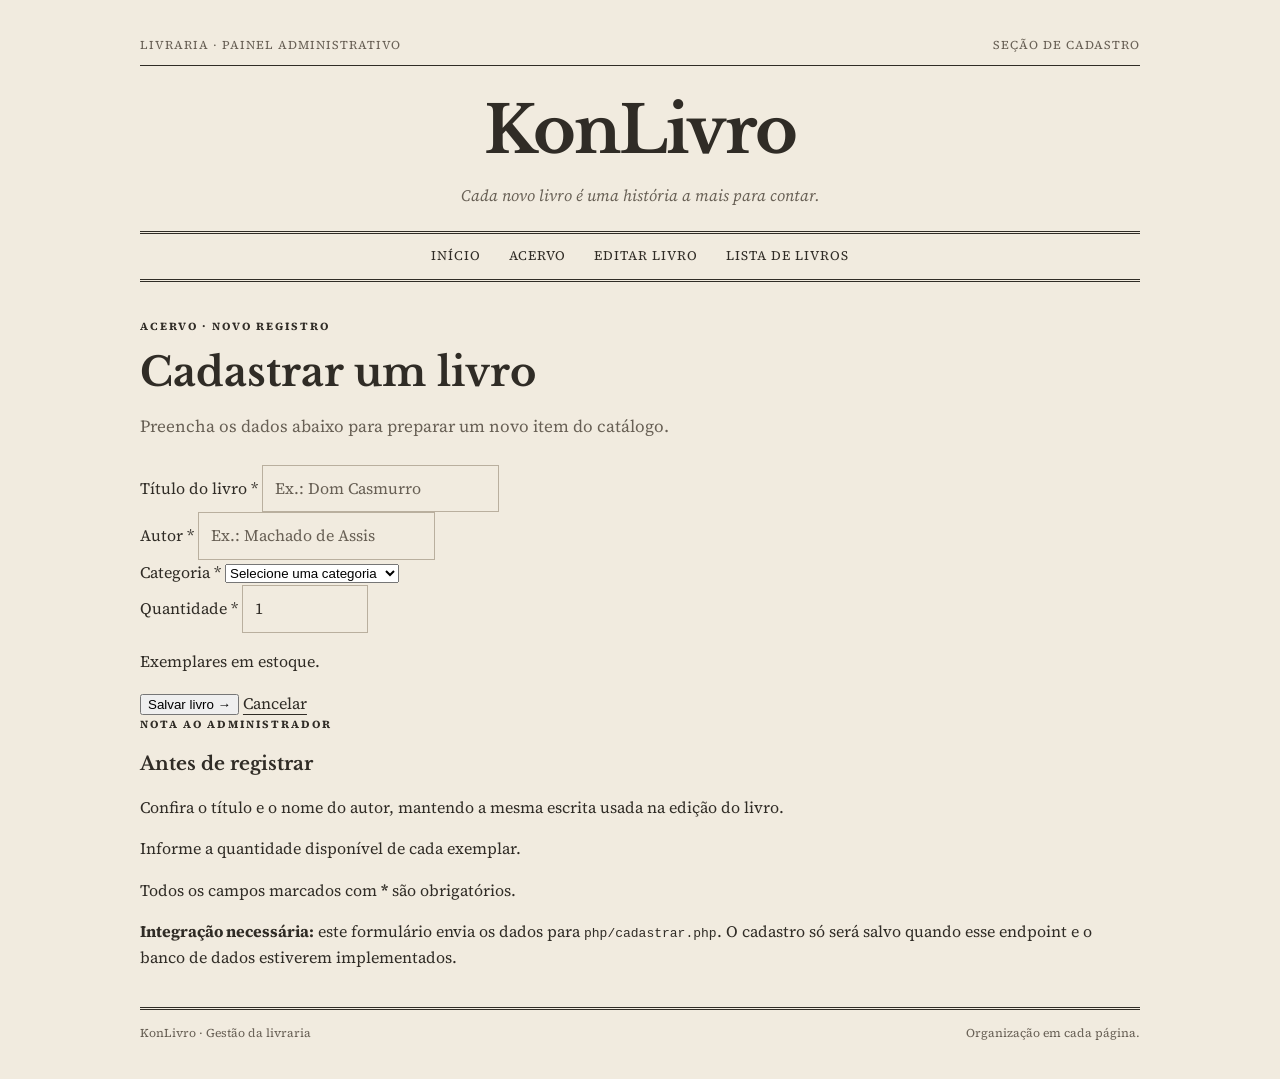
<file: HTML/cadastrar.html>
<!DOCTYPE html>
<html lang="pt-BR">
<head>
  <meta charset="UTF-8">
  <meta name="viewport" content="width=device-width, initial-scale=1.0">
  <title>Cadastrar livro — KonLivro</title>

  <link rel="preconnect" href="https://fonts.googleapis.com">
  <link rel="preconnect" href="https://fonts.gstatic.com" crossorigin>
  <link href="https://fonts.googleapis.com/css2?family=Libre+Baskerville:wght@400;700&family=Source+Serif+4:wght@400;600;700&display=swap" rel="stylesheet">
  <link rel="stylesheet" href="../CSS/estilo.css">

</head>
<body>
  <div class="jornal">
    <header>
      <div class="edicao">
        <span>Livraria · Painel administrativo</span>
        <span>Seção de cadastro</span>
      </div>

      <h1>KonLivro</h1>
      <p class="subtitulo">Cada novo livro é uma história a mais para contar.</p>

      <nav aria-label="Navegação principal">
        <a href="index.html">Início</a>
        <a href="index.html#acervo">Acervo</a>
        <a href="editar.html">Editar livro</a>
        <a href="lista.html">Lista de livros</a>
      </nav>
    </header>

    <main>
      <div class="entrada">
        <p class="rotulo">Acervo · Novo registro</p>
        <h2>Cadastrar um livro</h2>
        <p class="introducao">Preencha os dados abaixo para preparar um novo item do catálogo.</p>
      </div>

      <div class="conteudo entrada">
        <form
          id="formCadastro"
          class="formulario"
          action="../PHP/cadastrar.php" method="POST"
          method="post"
        >
          <div class="campo completo">
            <label for="titulo">Título do livro *</label>
            <input
              id="titulo"
              name="titulo"
              type="text"
              maxlength="150"
              placeholder="Ex.: Dom Casmurro"
              required
            >
          </div>

          <div class="campo completo">
            <label for="autor">Autor *</label>
            <input
              id="autor"
              name="autor"
              type="text"
              maxlength="120"
              placeholder="Ex.: Machado de Assis"
              required
            >
          </div>

          <div class="campo completo">
            <label for="categoria">Categoria *</label>
            <select id="categoria" name="categoria" required>
              <option value="">Selecione uma categoria</option>
              <option value="literatura-brasileira">Literatura brasileira</option>
              <option value="ficcao">Ficção</option>
              <option value="fantasia">Fantasia</option>
              <option value="educacao">Educação</option>
              <option value="desenvolvimento-pessoal">Desenvolvimento pessoal</option>
              <option value="outras">Outras</option>
            </select>
          </div>

          <div class="campo">
            <label for="quantidade">Quantidade *</label>
            <input
              id="quantidade"
              name="quantidade"
              type="number"
              min="0"
              max="999999"
              step="1"
              value="1"
              aria-describedby="ajudaQuantidade"
              required
            >
            <p class="ajuda" id="ajudaQuantidade">Exemplares em estoque.</p>
          </div>

          <p id="mensagem" class="completo" role="alert"></p>

          <div class="acoes completo">
            <button type="submit">Salvar livro →</button>
            <a href="index.html">Cancelar</a>
          </div>
        </form>

        <aside aria-labelledby="orientacoes">
          <p class="rotulo">Nota ao administrador</p>
          <h3 id="orientacoes">Antes de registrar</h3>
          <p>Confira o título e o nome do autor, mantendo a mesma escrita usada na edição do livro.</p>
          <p>Informe a quantidade disponível de cada exemplar.</p>
          <p class="nota">Todos os campos marcados com <strong>*</strong> são obrigatórios.</p>
          <p class="nota">
            <strong>Integração necessária:</strong> este formulário envia os dados
            para <code>php/cadastrar.php</code>. O cadastro só será salvo quando
            esse endpoint e o banco de dados estiverem implementados.
          </p>
        </aside>
      </div>
    </main>

    <footer>
      <span>KonLivro · Gestão da livraria</span>
      <span>Organização em cada página.</span>
    </footer>
  </div>

  <script src="../JavaScript/cadastrar.js"></script>
</body>
</html>
</file>
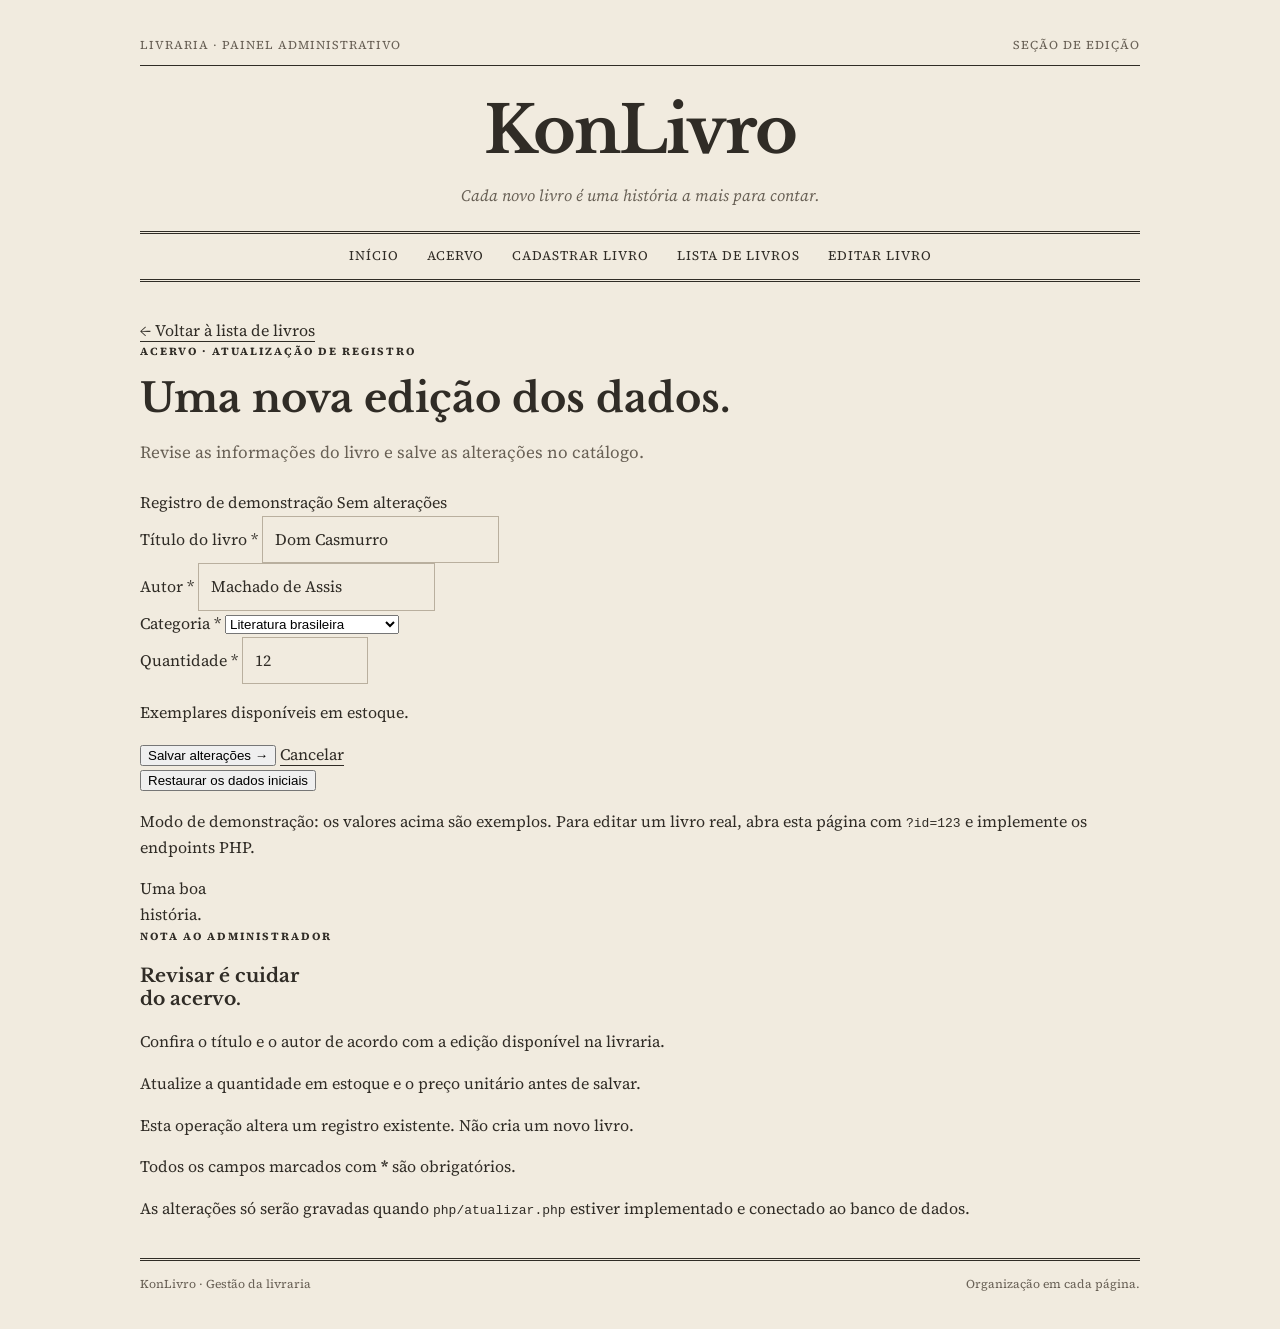
<file: HTML/editar.html>
<!DOCTYPE html>
<html lang="pt-BR">
<head>
  <meta charset="UTF-8">
  <meta name="viewport" content="width=device-width, initial-scale=1.0">
  <title>Editar livro — KonLivro</title>
  <link rel="preconnect" href="https://fonts.googleapis.com">
  <link rel="preconnect" href="https://fonts.gstatic.com" crossorigin>
  <link href="https://fonts.googleapis.com/css2?family=Libre+Baskerville:wght@400;700&family=Source+Serif+4:wght@400;500;600;700&display=swap" rel="stylesheet">
  <link href="../CSS/estilo.css" rel="stylesheet">
</head>
<body>
  <div class="jornal">
    <header>
      <div class="edicao">
        <span>Livraria · Painel administrativo</span>
        <span>Seção de edição</span>
      </div>
      <h1>KonLivro</h1>
      <p class="subtitulo">Cada novo livro é uma história a mais para contar.</p>
      <nav aria-label="Navegação principal">
        <a href="index.html">Início</a>
        <a href="index.html#acervo">Acervo</a>
        <a href="cadastrar.html">Cadastrar livro</a>
        <a href="lista.html">Lista de livros</a>
        <a href="editar.html" aria-current="page">Editar livro</a>
      </nav>
    </header>

    <main>
      <a class="voltar" href="lista.html">← Voltar à lista de livros</a>
      <div class="entrada">
        <p class="rotulo">Acervo · Atualização de registro</p>
        <h2>Uma nova edição dos dados.</h2>
        <p class="introducao">Revise as informações do livro e salve as alterações no catálogo.</p>
      </div>

      <div class="conteudo">
        <section aria-label="Formulário de edição">
          <div class="form-topo">
            <span id="registro">Registro de demonstração</span>
            <span class="indicador" id="estado">Sem alterações</span>
          </div>

          <form id="formEdicao" action="../PHP/editar.php" method="post">
            <input type="hidden" id="livroId" name="id" value="">
            <div class="campos">
              <div class="completo">
                <label for="titulo">Título do livro <span>*</span></label>
                <input id="titulo" name="titulo" maxlength="150" value="Dom Casmurro" required>
              </div>
              <div class="completo">
                <label for="autor">Autor <span>*</span></label>
                <input id="autor" name="autor" maxlength="120" value="Machado de Assis" required>
              </div>
              <div class="completo">
                <label for="categoria">Categoria <span>*</span></label>
                <select id="categoria" name="categoria" required>
                  <option value="">Selecione uma categoria</option>
                  <option value="literatura-brasileira" selected>Literatura brasileira</option>
                  <option value="ficcao">Ficção</option>
                  <option value="fantasia">Fantasia</option>
                  <option value="educacao">Educação</option>
                  <option value="desenvolvimento-pessoal">Desenvolvimento pessoal</option>
                  <option value="outras">Outras</option>
                </select>
              </div>
              <div>
                <label for="quantidade">Quantidade <span>*</span></label>
                <input id="quantidade" name="quantidade" type="number" min="0" max="999999" step="1" value="12" aria-describedby="ajudaQuantidade" required>
                <p class="ajuda" id="ajudaQuantidade">Exemplares disponíveis em estoque.</p>
              </div>

            </div>

            <p id="mensagem" role="alert"></p>

            <div class="acoes">
              <button class="salvar" type="submit">Salvar alterações <span aria-hidden="true">→</span></button>
              <a class="cancelar" href="lista.html">Cancelar</a>
            </div>
            <button class="restaurar" id="restaurar" type="button">Restaurar os dados iniciais</button>
            <p class="aviso" id="aviso">
              Modo de demonstração: os valores acima são exemplos.
              Para editar um livro real, abra esta página com
              <code>?id=123</code> e implemente os endpoints PHP.
            </p>
          </form>
        </section>

        <aside aria-labelledby="orientacoes">
          <div class="ilustracao" aria-hidden="true">
            <div class="livro"><span>Uma boa<br>história.</span></div>
          </div>
          <p class="rotulo">Nota ao administrador</p>
          <h3 id="orientacoes">Revisar é cuidar<br>do acervo.</h3>
          <p>Confira o título e o autor de acordo com a edição disponível na livraria.</p>
          <p>Atualize a quantidade em estoque e o preço unitário antes de salvar.</p>
          <p class="nota">Esta operação altera um registro existente. Não cria um novo livro.</p>
          <p class="nota">Todos os campos marcados com <strong>*</strong> são obrigatórios.</p>
          <p class="nota">As alterações só serão gravadas quando <code>php/atualizar.php</code> estiver implementado e conectado ao banco de dados.</p>
        </aside>
      </div>
    </main>

    <footer>
      <span>KonLivro · Gestão da livraria</span>
      <span>Organização em cada página.</span>
    </footer>
  </div>

  <script src="../JavaScript/editar.js"></script>
</body>
</html>
</file>
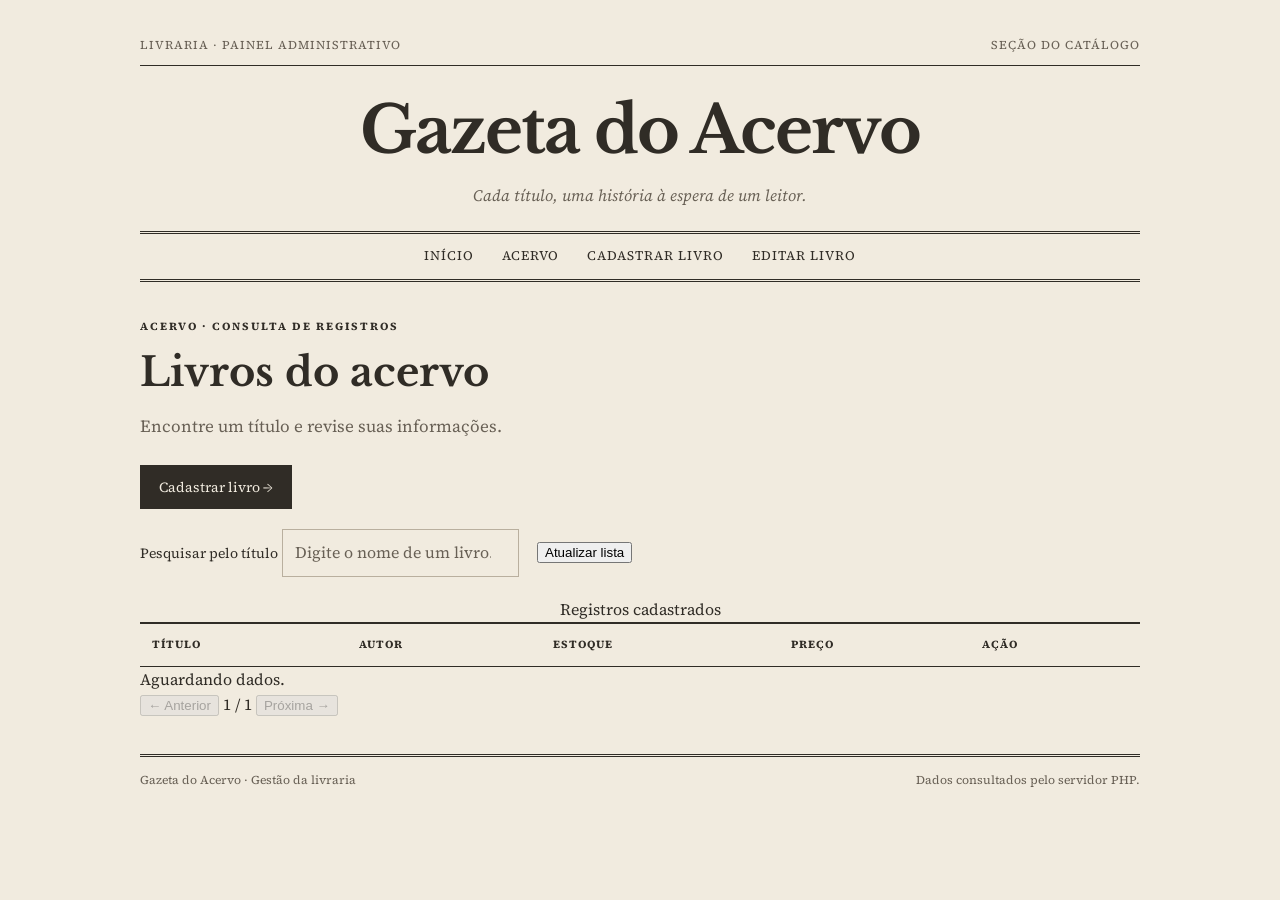
<file: HTML/lista.html>
<!DOCTYPE html>
<html lang="pt-BR">
<head>
  <meta charset="UTF-8">
  <meta name="viewport" content="width=device-width, initial-scale=1.0">
  <title>Lista de livros — KonLivro</title>

    <link rel="preconnect" href="https://fonts.googleapis.com">
    <link rel="preconnect" href="https://fonts.gstatic.com" crossorigin>
    <link href="https://fonts.googleapis.com/css2?family=Libre+Baskerville:wght@400;700&family=Source+Serif+4:wght@400;600;700&display=swap" rel="stylesheet">
    <link rel="stylesheet" href="../CSS/estilo.css">
</head>
<body>

  <div class="jornal">
    <header>
      <div class="edicao">
        <span>Livraria · Painel administrativo</span>
        <span>Seção do catálogo</span>
      </div>

      <h1>Gazeta do Acervo</h1>
      <p class="subtitulo">Cada título, uma história à espera de um leitor.</p>

      <nav aria-label="Navegação principal">
        <a href="index.html">Início</a>
        <a href="lista.html" aria-current="page">Acervo</a>
        <a href="cadastrar.html">Cadastrar livro</a>
        <a href="editar.html">Editar livro</a>
      </nav>
    </header>

    <main>
      <div class="cabecalho entrada">
        <div>
          <p class="rotulo">Acervo · Consulta de registros</p>
          <h2>Livros do acervo</h2>
          <p class="introducao">Encontre um título e revise suas informações.</p>
        </div>
        <a class="botao" href="cadastrar.html">Cadastrar livro →</a>
      </div>

      <section class="catalogo entrada" aria-label="Catálogo de livros">
        <div class="pesquisa">
          <div class="campo">
            <label for="pesquisa">Pesquisar pelo título</label>
            <input
              id="pesquisa"
              type="search"
              placeholder="Digite o nome de um livro..."
              disabled
            >
          </div>
          <button id="atualizar" class="secundario" type="button">
            Atualizar lista
          </button>
        </div>

        <p id="mensagem" class="mensagem" role="status" aria-live="polite">
          Carregando o acervo…
        </p>

        <div id="catalogo" class="tabela" aria-busy="true">
          <table>
            <caption>Registros cadastrados</caption>
            <thead>
              <tr>
                <th scope="col">Título</th>
                <th scope="col">Autor</th>
                <th scope="col">Estoque</th>
                <th scope="col">Preço</th>
                <th scope="col">Ação</th>
              </tr>
            </thead>
            <tbody id="listaLivros"></tbody>
          </table>
        </div>

        <div class="paginacao">
          <span id="resumo">Aguardando dados.</span>
          <div class="controles">
            <button id="anterior" class="secundario" type="button" disabled>
              ← Anterior
            </button>
            <span id="pagina">1 / 1</span>
            <button id="proxima" class="secundario" type="button" disabled>
              Próxima →
            </button>
          </div>
        </div>
      </section>
    </main>

    <footer>
      <span>Gazeta do Acervo · Gestão da livraria</span>
      <span>Dados consultados pelo servidor PHP.</span>
    </footer>
  </div>

  <script src="../PHP/lista.php"></script>
</body>
</html>
</file>
<file: CSS/estilo.css>
:root {
      --papel: #f1ebdf;
      --tinta: #302c26;
      --cinza: #686055;
      --linha: #b9af9e;
    }

    * {
      box-sizing: border-box;
    }

    body {
      margin: 0;
      background: var(--papel);
      color: var(--tinta);
      font-family: "Source Serif 4", serif;
      line-height: 1.6;
    }

    .jornal {
      width: min(100% - 40px, 1000px);
      margin: 36px auto;
    }

    .edicao {
      display: flex;
      justify-content: space-between;
      gap: 16px;
      padding-bottom: 10px;
      border-bottom: 1px solid var(--tinta);
      color: var(--cinza);
      font-size: 12px;
      text-transform: uppercase;
      letter-spacing: 1px;
    }

    h1,
    h2,
    h3 {
      font-family: "Libre Baskerville", serif;
      line-height: 1.25;
    }

    h1 {
      margin: 24px 0 12px;
      text-align: center;
      font-size: clamp(32px, 6vw, 65px);
      letter-spacing: -2px;
    }

    .subtitulo {
      margin: 0 0 22px;
      text-align: center;
      color: var(--cinza);
      font-style: italic;
    }

    nav {
      display: flex;
      justify-content: center;
      flex-wrap: wrap;
      gap: 28px;
      padding: 12px 0;
      border-top: 3px double var(--tinta);
      border-bottom: 3px double var(--tinta);
    }

    a {
      color: var(--tinta);
      text-underline-offset: 5px;
    }

    nav a {
      font-size: 13px;
      text-transform: uppercase;
      letter-spacing: 1px;
      text-decoration: none;
    }

    a:hover {
      color: var(--cinza);
      text-decoration: underline;
    }

    main {
      padding-top: 36px;
    }

    .abertura {
      display: grid;
      grid-template-columns: 2fr 1fr;
      gap: 32px;
      padding-bottom: 30px;
      border-bottom: 1px solid var(--tinta);
    }

    .rotulo {
      margin: 0 0 12px;
      font-size: 11px;
      font-weight: 700;
      letter-spacing: 2px;
      text-transform: uppercase;
    }

    h2 {
      margin: 0 0 16px;
      font-size: clamp(26px, 4vw, 40px);
    }

    .introducao {
      margin: 0 0 24px;
      max-width: 550px;
      color: var(--cinza);
      font-size: 17px;
    }

    .botao {
      display: inline-block;
      padding: 10px 18px;
      border: 1px solid var(--tinta);
      background: var(--tinta);
      color: var(--papel);
      text-decoration: none;
      font-size: 14px;
      transition: background .2s, color .2s;
    }

    .botao:hover {
      background: transparent;
      color: var(--tinta);
      text-decoration: none;
    }

    .botao:active {
      transform: translateY(1px);
    }

    .indicadores {
      padding-left: 28px;
      border-left: 1px solid var(--linha);
    }

    .indicador + .indicador {
      margin-top: 18px;
      padding-top: 18px;
      border-top: 1px solid var(--linha);
    }

    .indicador span {
      display: block;
      color: var(--cinza);
      font-size: 13px;
    }

    .indicador strong {
      display: block;
      margin-top: 4px;
      font-size: 29px;
      font-weight: 600;
    }

    .acervo {
      padding-top: 30px;
    }

    .acervo h2 {
      font-size: 24px;
    }

    .pesquisa {
      display: flex;
      align-items: center;
      gap: 18px;
      margin: 20px 0;
    }

    .pesquisa label {
      font-size: 14px;
    }

    input {
      flex: 1;
      min-width: 0;
      padding: 10px 12px;
      border: 1px solid var(--linha);
      border-radius: 0;
      background: transparent;
      color: var(--tinta);
      font: inherit;
    }

    input::placeholder {
      color: var(--cinza);
    }

    a:focus-visible,
    input:focus-visible {
      outline: 2px solid var(--tinta);
      outline-offset: 4px;
    }

    .tabela {
      overflow-x: auto;
    }

    table {
      width: 100%;
      border-collapse: collapse;
      text-align: left;
    }

    th {
      padding: 12px;
      border-top: 2px solid var(--tinta);
      border-bottom: 1px solid var(--tinta);
      font-size: 11px;
      text-transform: uppercase;
      letter-spacing: 1px;
    }

    td {
      padding: 16px 12px;
      border-bottom: 1px solid var(--linha);
      font-size: 14px;
    }

    td:first-child {
      font-weight: 600;
    }

    td:last-child {
      white-space: nowrap;
    }

    tbody tr:hover {
      background: #302c2606;
    }

    .resultado {
      margin-top: 14px;
      color: var(--cinza);
      font-size: 13px;
    }

    footer {
      display: flex;
      justify-content: space-between;
      gap: 20px;
      margin-top: 36px;
      padding-top: 14px;
      border-top: 3px double var(--tinta);
      color: var(--cinza);
      font-size: 12px;
    }

    .observacao {
      max-width: 650px;
      margin: 0;
    }

    main {
      animation: aparecer .6s ease both;
    }

    @keyframes aparecer {
      from {
        opacity: 0;
        transform: translateY(8px);
      }
      to {
        opacity: 1;
        transform: translateY(0);
      }
    }

    @media (max-width: 650px) {
      .jornal {
        width: calc(100% - 32px);
        margin-top: 20px;
      }

      .edicao {
        font-size: 10px;
        letter-spacing: 0;
      }

      h1 {
        letter-spacing: -1px;
      }

      nav {
        gap: 18px;
      }

      nav a {
        font-size: 11px;
      }

      .abertura {
        grid-template-columns: 1fr;
      }

      .indicadores {
        display: grid;
        grid-template-columns: 1fr 1fr;
        gap: 20px;
        padding: 20px 0 0;
        border-left: 0;
        border-top: 1px solid var(--linha);
      }

      .indicador + .indicador {
        margin: 0;
        padding: 0;
        border: 0;
      }

      .indicador strong {
        font-size: 25px;
      }

      .pesquisa {
        align-items: stretch;
        flex-direction: column;
        gap: 8px;
      }

      th,
      td {
        padding: 12px 8px;
      }

      footer {
        flex-direction: column;
        gap: 10px;
      }
    }

    @media (prefers-reduced-motion: reduce) {
      main {
        animation: none;
      }

      .botao {
        transition: none;
      }
    }
 
  .mensagem {
    display: none;
    margin: 20px 0;
    padding: 14px 18px;
    border: 1px solid #4f7658;
    background: #e4f0e3;
    color: #285333;
  }

  .mensagem.visivel {
    display: block;
  }
</file>
